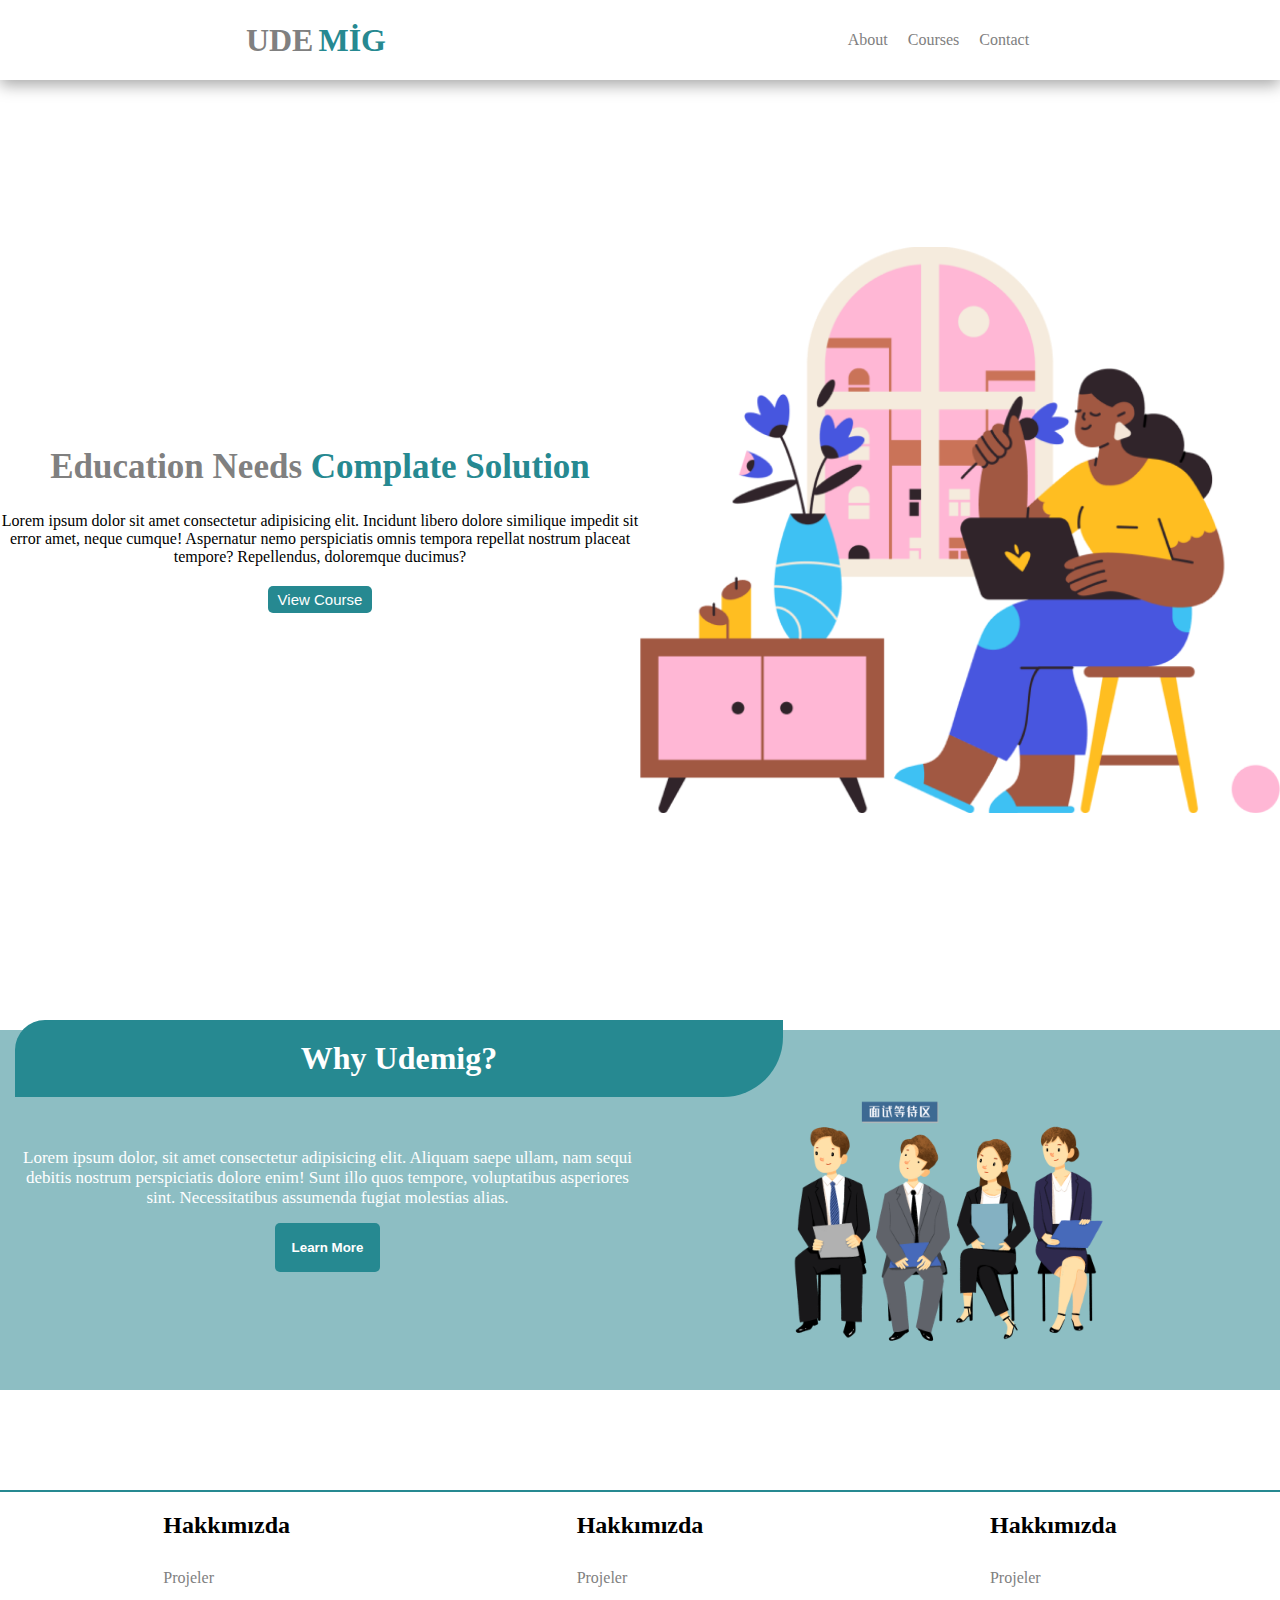
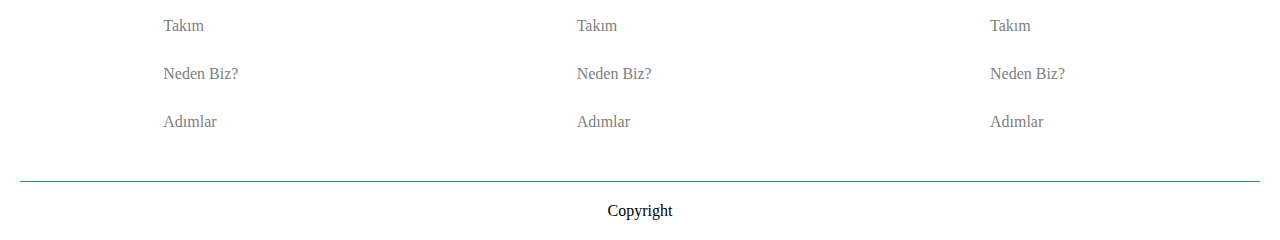
<file: index.html>
<!DOCTYPE html>
<html lang="en">
  <head>
    <meta charset="UTF-8" />
    <meta name="viewport" content="width=device-width, initial-scale=1.0" />
    <title>Document</title>
    <!-- Font Awesome Link -->
    <link
      rel="stylesheet"
      href="https://cdnjs.cloudflare.com/ajax/libs/font-awesome/6.4.2/css/all.min.css"
      integrity="sha512-z3gLpd7yknf1YoNbCzqRKc4qyor8gaKU1qmn+CShxbuBusANI9QpRohGBreCFkKxLhei6S9CQXFEbbKuqLg0DA=="
      crossorigin="anonymous"
      referrerpolicy="no-referrer"
    />
    <!-- Style CSS Link -->
    <link rel="stylesheet" href="style.css" />
  </head>
  <body>
    <!-- Header Start -->
    <header>
      <div class="logo">
        <a href="#">
          <i class="fa-solid fa-graduation-cap"></i>
        </a>
        <h1>UDE<span>MİG</span></h1>
      </div>
      <nav>
        <ul>
          <a href="about.html">About</a>
          <a href="courses.html">Courses</a>
          <a href="contact.html">Contact</a>
          <a href="#"><i class="fa-solid fa-magnifying-glass"></i></a>
        </ul>
      </nav>
    </header>
    <!-- Header End -->

    <!-- Section Start -->
    <section>
        <div class="sec-left">
            <h1>Education Needs <span>Complate Solution</span></h1>
            <p>
                Lorem ipsum dolor sit amet consectetur adipisicing elit. Incidunt
                libero dolore similique impedit sit error amet, neque cumque!
                Aspernatur nemo perspiciatis omnis tempora repellat nostrum placeat
                tempore? Repellendus, doloremque ducimus?
            </p>
            <button>View Course</button>
        </div>
        <img class="sec-img" src="img/Image.png">
    </section>
    <!-- Section End -->

    <!-- Course Info Start -->
    <div class="course_info">
        <div class="info_sec">
            <h1>Why Udemig?</h1>
            <p>
                Lorem ipsum dolor, sit amet consectetur adipisicing elit. Aliquam
                saepe ullam, nam sequi debitis nostrum perspiciatis dolore enim! Sunt
                illo quos tempore, voluptatibus asperiores sint. Necessitatibus
                assumenda fugiat molestias alias.
            </p>
            <button>Learn More</button>
        </div>
        <div class="img_sec">
            <img src="img/toplantı.png">
        </div>
    </div>
    <!-- Course Info End -->

    <!-- Footer Start -->
    <footer>
      <div class="footer_start">
        <div class="footer_area">
          <h2>Hakkımızda</h2>
          <a href="#">Projeler</a>
          <a href="#">Takım</a>
          <a href="#">Neden Biz?</a>
          <a href="#">Adımlar</a>
        </div>
        <div class="footer_area">
          <h2>Hakkımızda</h2>
          <a href="#">Projeler</a>
          <a href="#">Takım</a>
          <a href="#">Neden Biz?</a>
          <a href="#">Adımlar</a>
        </div>
        <div class="footer_area">
          <h2>Hakkımızda</h2>
          <a href="#">Projeler</a>
          <a href="#">Takım</a>
          <a href="#">Neden Biz?</a>
          <a href="#">Adımlar</a>
        </div>
      </div>
      <p class="bottom">Copyright</p>
    </footer>
    <!-- Footer End -->
  </body>
</html>
</file>
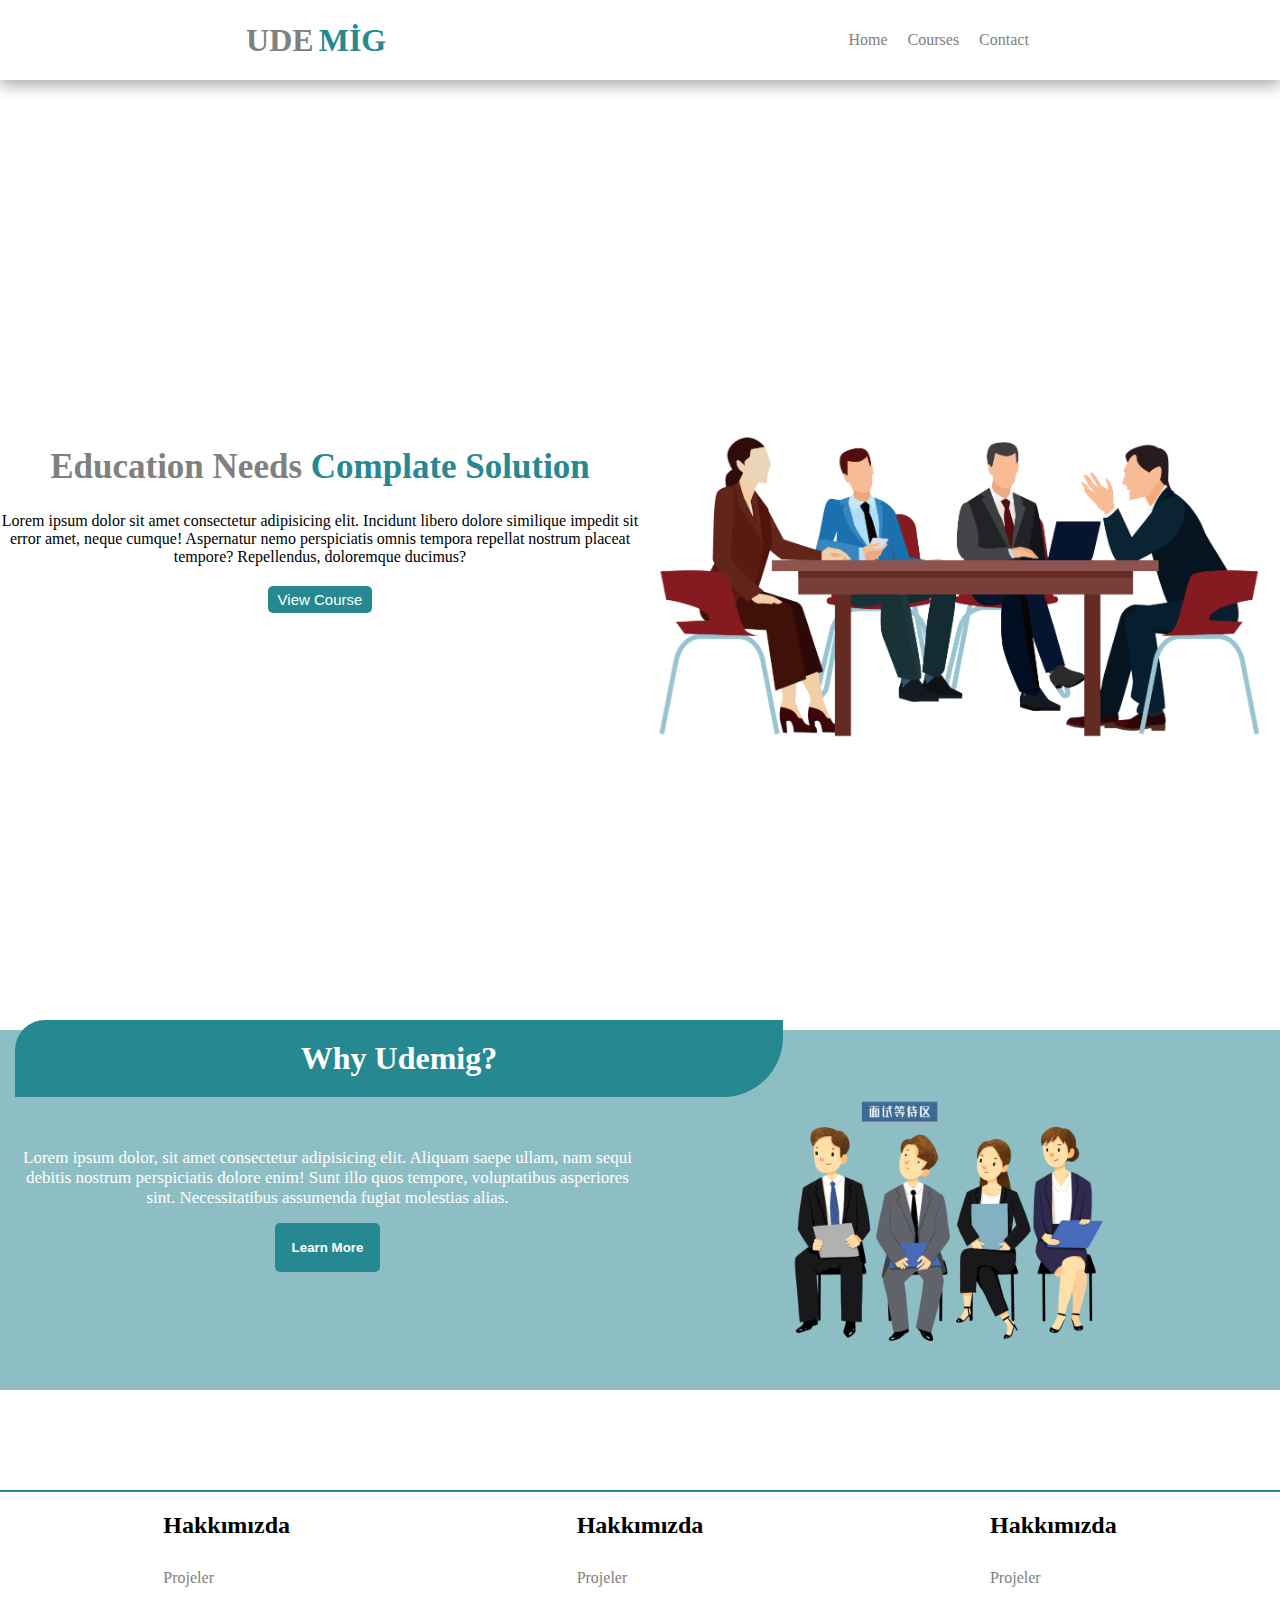
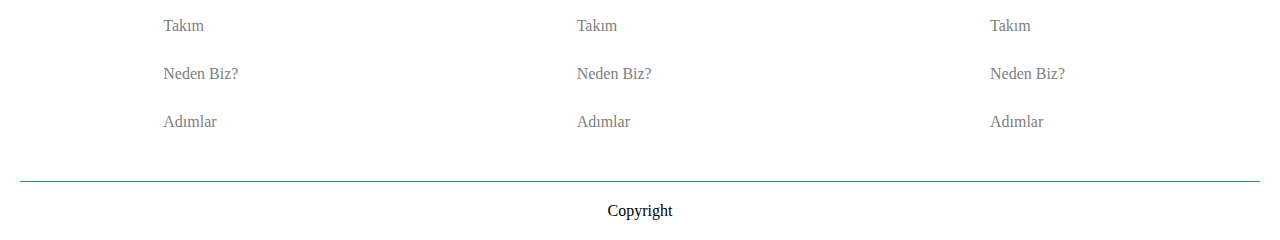
<file: about.html>
<!DOCTYPE html>
<html lang="en">
  <head>
    <meta charset="UTF-8" />
    <meta name="viewport" content="width=device-width, initial-scale=1.0" />
    <title>Document</title>
    <!-- Font Awesome Link -->
    <link
      rel="stylesheet"
      href="https://cdnjs.cloudflare.com/ajax/libs/font-awesome/6.4.2/css/all.min.css"
      integrity="sha512-z3gLpd7yknf1YoNbCzqRKc4qyor8gaKU1qmn+CShxbuBusANI9QpRohGBreCFkKxLhei6S9CQXFEbbKuqLg0DA=="
      crossorigin="anonymous"
      referrerpolicy="no-referrer"
    />
    <!-- Style CSS Link -->
    <link rel="stylesheet" href="style.css" />
  </head>
  <body>
    <!-- Header Start -->
    <header>
      <div class="logo">
        <a href="#">
          <i class="fa-solid fa-graduation-cap"></i>
        </a>
        <h1>UDE<span>MİG</span></h1>
      </div>
      <nav>
        <ul>
          <a href="index.html">Home</a>
          <a href="courses.html">Courses</a>
          <a href="contact.html">Contact</a>
          <a href="#"><i class="fa-solid fa-magnifying-glass"></i></a>
        </ul>
      </nav>
    </header>
    <!-- Header End -->

    <!-- Section Start -->
    <section>
        <div class="sec-left">
            <h1>Education Needs <span>Complate Solution</span></h1>
            <p>
                Lorem ipsum dolor sit amet consectetur adipisicing elit. Incidunt
                libero dolore similique impedit sit error amet, neque cumque!
                Aspernatur nemo perspiciatis omnis tempora repellat nostrum placeat
                tempore? Repellendus, doloremque ducimus?
            </p>
            <button>View Course</button>
        </div>
        <img class="sec-img" src="img/toplantı2.png">
    </section>
    <!-- Section End -->

    <!-- Course Info Start -->
    <div class="course_info">
        <div class="info_sec">
            <h1>Why Udemig?</h1>
            <p>
                Lorem ipsum dolor, sit amet consectetur adipisicing elit. Aliquam
                saepe ullam, nam sequi debitis nostrum perspiciatis dolore enim! Sunt
                illo quos tempore, voluptatibus asperiores sint. Necessitatibus
                assumenda fugiat molestias alias.
            </p>
            <button>Learn More</button>
        </div>
        <div class="img_sec">
            <img src="img/toplantı.png">
        </div>
    </div>
    <!-- Course Info End -->

    <!-- Footer Start -->
    <footer>
      <div class="footer_start">
        <div class="footer_area">
          <h2>Hakkımızda</h2>
          <a href="#">Projeler</a>
          <a href="#">Takım</a>
          <a href="#">Neden Biz?</a>
          <a href="#">Adımlar</a>
        </div>
        <div class="footer_area">
          <h2>Hakkımızda</h2>
          <a href="#">Projeler</a>
          <a href="#">Takım</a>
          <a href="#">Neden Biz?</a>
          <a href="#">Adımlar</a>
        </div>
        <div class="footer_area">
          <h2>Hakkımızda</h2>
          <a href="#">Projeler</a>
          <a href="#">Takım</a>
          <a href="#">Neden Biz?</a>
          <a href="#">Adımlar</a>
        </div>
      </div>
      <p class="bottom">Copyright</p>
    </footer>
    <!-- Footer End -->
  </body>
</html>
</file>
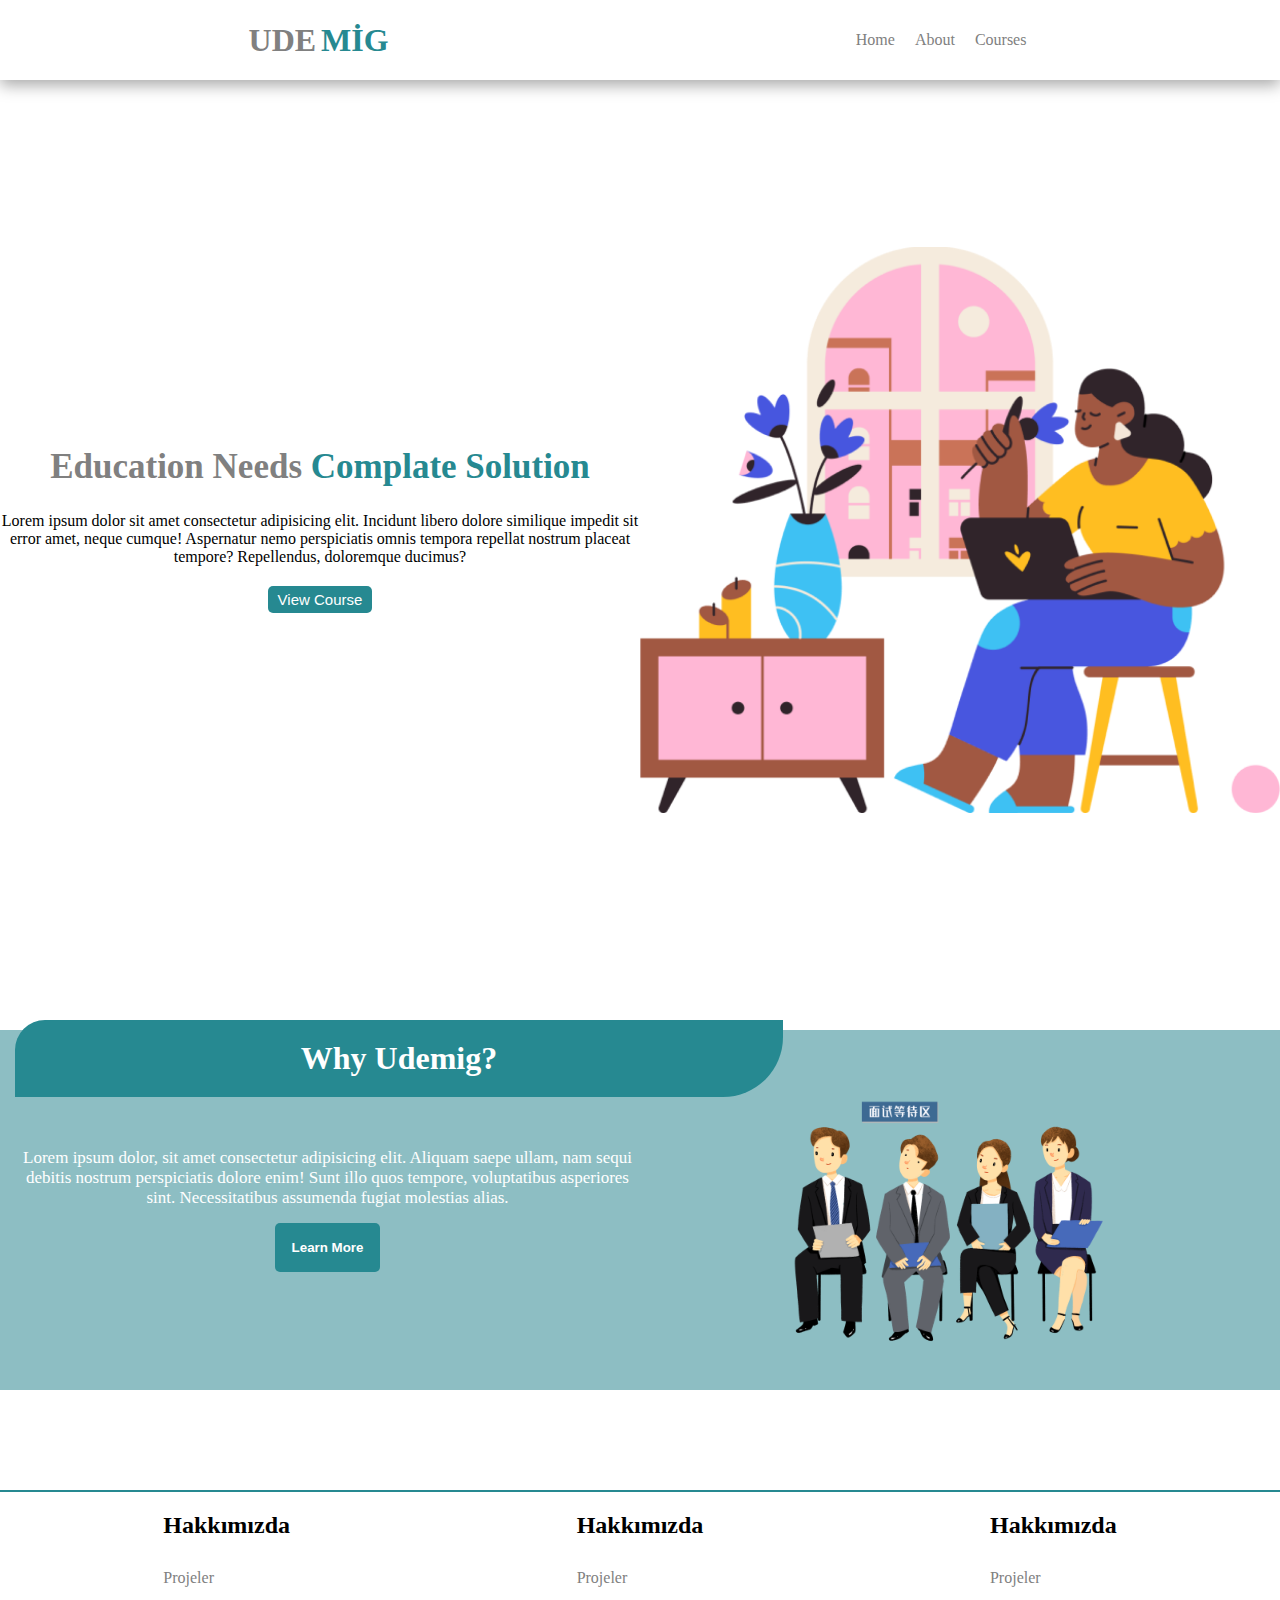
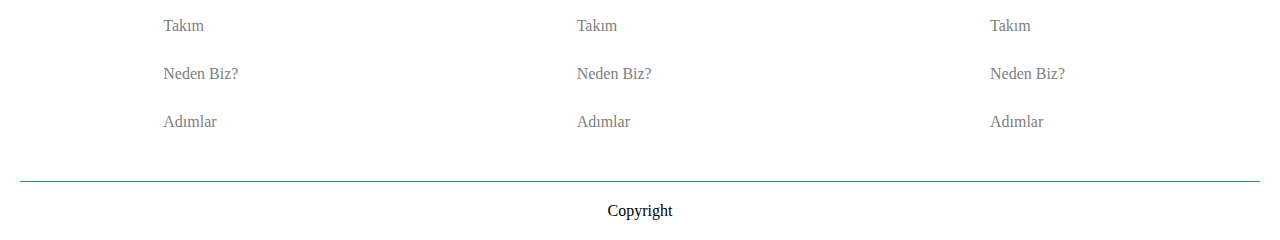
<file: contact.html>
<!DOCTYPE html>
<html lang="en">
  <head>
    <meta charset="UTF-8" />
    <meta name="viewport" content="width=device-width, initial-scale=1.0" />
    <title>Document</title>
    <!-- Font Awesome Link -->
    <link
      rel="stylesheet"
      href="https://cdnjs.cloudflare.com/ajax/libs/font-awesome/6.4.2/css/all.min.css"
      integrity="sha512-z3gLpd7yknf1YoNbCzqRKc4qyor8gaKU1qmn+CShxbuBusANI9QpRohGBreCFkKxLhei6S9CQXFEbbKuqLg0DA=="
      crossorigin="anonymous"
      referrerpolicy="no-referrer"
    />
    <!-- Style CSS Link -->
    <link rel="stylesheet" href="style.css" />
  </head>
  <body>
    <!-- Header Start -->
    <header>
      <div class="logo">
        <a href="#">
          <i class="fa-solid fa-graduation-cap"></i>
        </a>
        <h1>UDE<span>MİG</span></h1>
      </div>
      <nav>
        <ul>
          <a href="index.html">Home</a>
          <a href="about.html">About</a>
          <a href="courses.html">Courses</a>
          <a href="#"><i class="fa-solid fa-magnifying-glass"></i></a>
        </ul>
      </nav>
    </header>
    <!-- Header End -->

    <!-- Section Start -->
    <section>
        <div class="sec-left">
            <h1>Education Needs <span>Complate Solution</span></h1>
            <p>
                Lorem ipsum dolor sit amet consectetur adipisicing elit. Incidunt
                libero dolore similique impedit sit error amet, neque cumque!
                Aspernatur nemo perspiciatis omnis tempora repellat nostrum placeat
                tempore? Repellendus, doloremque ducimus?
            </p>
            <button>View Course</button>
        </div>
        <img class="sec-img" src="img/Image.png">
    </section>
    <!-- Section End -->

    <!-- Course Info Start -->
    <div class="course_info">
        <div class="info_sec">
            <h1>Why Udemig?</h1>
            <p>
                Lorem ipsum dolor, sit amet consectetur adipisicing elit. Aliquam
                saepe ullam, nam sequi debitis nostrum perspiciatis dolore enim! Sunt
                illo quos tempore, voluptatibus asperiores sint. Necessitatibus
                assumenda fugiat molestias alias.
            </p>
            <button>Learn More</button>
        </div>
        <div class="img_sec">
            <img src="img/toplantı.png">
        </div>
    </div>
    <!-- Course Info End -->

    <!-- Footer Start -->
    <footer>
      <div class="footer_start">
        <div class="footer_area">
          <h2>Hakkımızda</h2>
          <a href="#">Projeler</a>
          <a href="#">Takım</a>
          <a href="#">Neden Biz?</a>
          <a href="#">Adımlar</a>
        </div>
        <div class="footer_area">
          <h2>Hakkımızda</h2>
          <a href="#">Projeler</a>
          <a href="#">Takım</a>
          <a href="#">Neden Biz?</a>
          <a href="#">Adımlar</a>
        </div>
        <div class="footer_area">
          <h2>Hakkımızda</h2>
          <a href="#">Projeler</a>
          <a href="#">Takım</a>
          <a href="#">Neden Biz?</a>
          <a href="#">Adımlar</a>
        </div>
      </div>
      <p class="bottom">Copyright</p>
    </footer>
    <!-- Footer End -->
  </body>
</html>
</file>
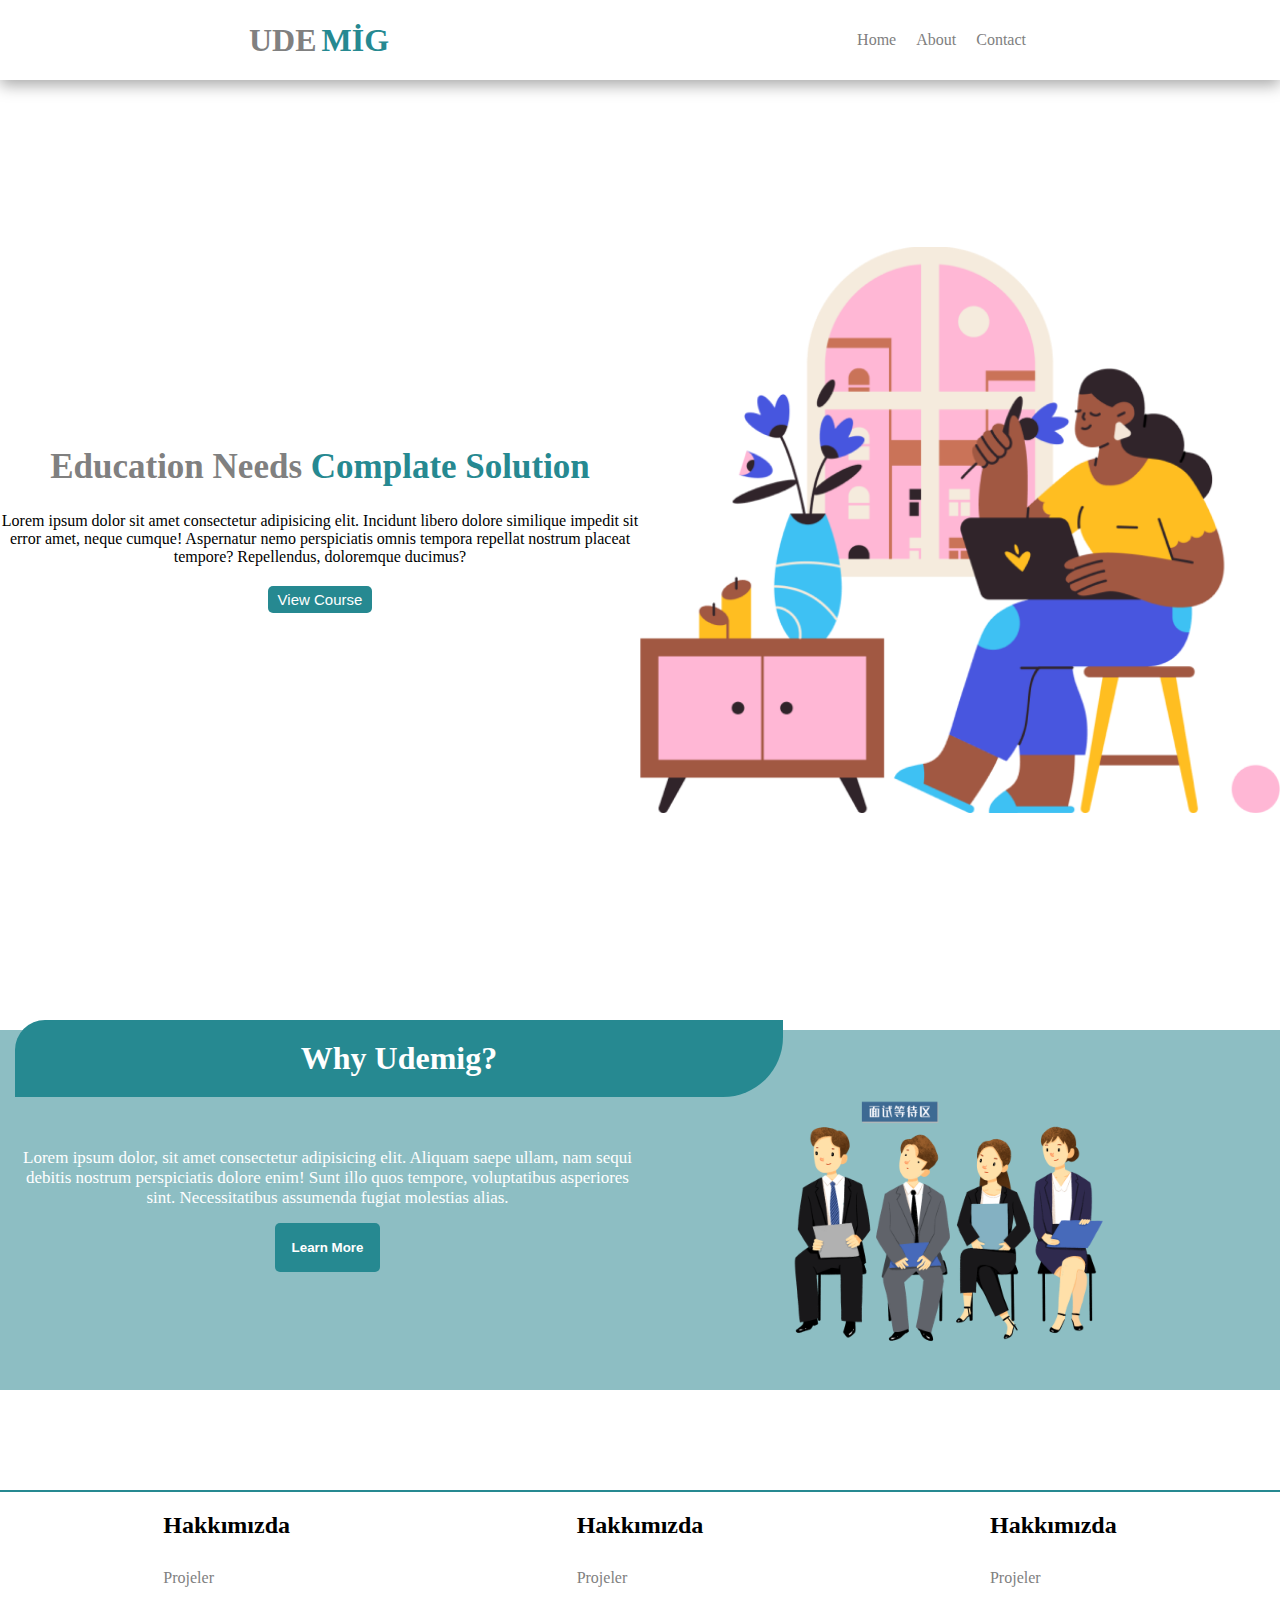
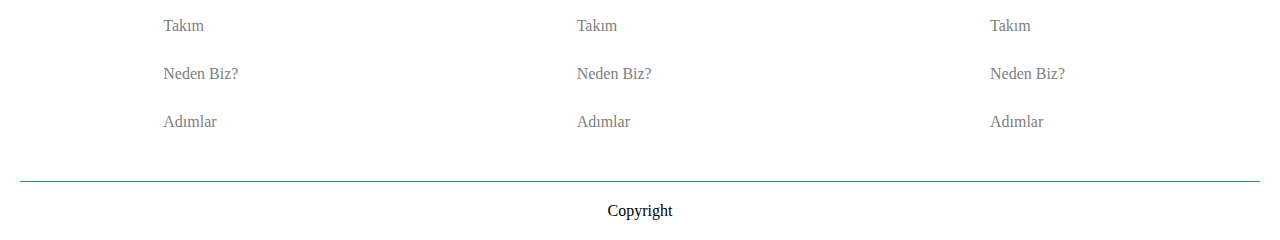
<file: courses.html>
<!DOCTYPE html>
<html lang="en">
  <head>
    <meta charset="UTF-8" />
    <meta name="viewport" content="width=device-width, initial-scale=1.0" />
    <title>Document</title>
    <!-- Font Awesome Link -->
    <link
      rel="stylesheet"
      href="https://cdnjs.cloudflare.com/ajax/libs/font-awesome/6.4.2/css/all.min.css"
      integrity="sha512-z3gLpd7yknf1YoNbCzqRKc4qyor8gaKU1qmn+CShxbuBusANI9QpRohGBreCFkKxLhei6S9CQXFEbbKuqLg0DA=="
      crossorigin="anonymous"
      referrerpolicy="no-referrer"
    />
    <!-- Style CSS Link -->
    <link rel="stylesheet" href="style.css" />
  </head>
  <body>
    <!-- Header Start -->
    <header>
      <div class="logo">
        <a href="#">
          <i class="fa-solid fa-graduation-cap"></i>
        </a>
        <h1>UDE<span>MİG</span></h1>
      </div>
      <nav>
        <ul>
          <a href="index.html">Home</a>
          <a href="about.html">About</a>
          <a href="contact.html">Contact</a>
          <a href="#"><i class="fa-solid fa-magnifying-glass"></i></a>
        </ul>
      </nav>
    </header>
    <!-- Header End -->

    <!-- Section Start -->
    <section>
        <div class="sec-left">
            <h1>Education Needs <span>Complate Solution</span></h1>
            <p>
                Lorem ipsum dolor sit amet consectetur adipisicing elit. Incidunt
                libero dolore similique impedit sit error amet, neque cumque!
                Aspernatur nemo perspiciatis omnis tempora repellat nostrum placeat
                tempore? Repellendus, doloremque ducimus?
            </p>
            <button>View Course</button>
        </div>
        <img class="sec-img" src="img/Image.png">
    </section>
    <!-- Section End -->

    <!-- Course Info Start -->
    <div class="course_info">
        <div class="info_sec">
            <h1>Why Udemig?</h1>
            <p>
                Lorem ipsum dolor, sit amet consectetur adipisicing elit. Aliquam
                saepe ullam, nam sequi debitis nostrum perspiciatis dolore enim! Sunt
                illo quos tempore, voluptatibus asperiores sint. Necessitatibus
                assumenda fugiat molestias alias.
            </p>
            <button>Learn More</button>
        </div>
        <div class="img_sec">
            <img src="img/toplantı.png">
        </div>
    </div>
    <!-- Course Info End -->

    <!-- Footer Start -->
    <footer>
      <div class="footer_start">
        <div class="footer_area">
          <h2>Hakkımızda</h2>
          <a href="#">Projeler</a>
          <a href="#">Takım</a>
          <a href="#">Neden Biz?</a>
          <a href="#">Adımlar</a>
        </div>
        <div class="footer_area">
          <h2>Hakkımızda</h2>
          <a href="#">Projeler</a>
          <a href="#">Takım</a>
          <a href="#">Neden Biz?</a>
          <a href="#">Adımlar</a>
        </div>
        <div class="footer_area">
          <h2>Hakkımızda</h2>
          <a href="#">Projeler</a>
          <a href="#">Takım</a>
          <a href="#">Neden Biz?</a>
          <a href="#">Adımlar</a>
        </div>
      </div>
      <p class="bottom">Copyright</p>
    </footer>
    <!-- Footer End -->
  </body>
</html>
</file>
<file: style.css>
/*! Base CSS Start */

* {
    margin: 0;
    padding: 0;
    box-sizing: border-box;
}

:root {
    --main-color: rgb(38, 137, 145);
}

body {
    overflow-x: hidden;
}

/*! Base CSS End */

/* Header Start */

header {
    width: 100%;
    height: 80px;
    display: flex;
    justify-content: space-around;
    align-items: center;
    background-color: #fff;
    z-index: 100;
    box-shadow: rgba(0, 0, 0, 0.35) 0px 5px 15px;
}

header .logo {
    display: flex;
    align-items: center;
    gap: 15px;
}

header .logo h1 {
    color: grey;
}

header .logo h1 span {
    color: var(--main-color);
    padding-left: 5px;
}

header .logo a {
    font-size: 50px;
    color: var(--main-color);
}

header nav ul {
    display: flex;
    gap: 20px;
}

header nav ul a {
    text-decoration: none;
    color: grey;
}

header nav ul a:hover {
    color: var(--main-color);
}

header nav ul a i {
    color: var(--main-color);
}

/* Header End */

/* Section Start */

section {
    display: flex;
    align-items: center;
    height: 100vh;
    width: 100%;
    margin-bottom: 50px;
}

section .sec-left {
    text-align: center;
    flex: 1;
}

section .sec-left h1 {
    font-size: 35px;
    color: grey;
    margin-bottom: 25px;
}

section .sec-left h1 span {
    color: var(--main-color);
}

section .sec-left p {
    font-size: 16px;
}

section .sec-left button {
    padding: 5px 10px;
    border: none;
    background-color: var(--main-color);
    color: #fff;
    border-radius: 5px;
    font-size: 15px;
    margin-top: 20px;
    cursor: pointer;
    transition: 400ms;
}

section .sec-left button:hover {
    transform: scale(0.9);
}

section .sec-img {
    flex: 1;
    width: 300px;
}

/* Section End */

/* Course Info Start */

.course_info {
    display: flex;
    align-items: center;
    text-align: center;
    background-color: rgba(48, 137, 145, 0.55);
    padding: 15px;
    width: 100%;
    height: 40vh;
    position: relative;
}

.info_sec,
.img_sec {
    flex: 1;
} 

.img_sec img {
    width: 400px;
}

.course_info .info_sec h1 {
    background-color: var(--main-color);
    color: #fff;
    padding: 20px;
    width: 60%;
    position: absolute;
    top: -10px;
    border-bottom-right-radius: 60px;
    border-top-left-radius: 30px;
}

.course_info .info_sec p {
    font-size: 17px;
    color: #fff;
}

.course_info .info_sec button {
    padding: 15px;
    border-radius: 5px;
    border: none;
    background-color: var(--main-color);
    color: #fff;
    margin-top: 15px;
    cursor: pointer;
    border: 2px solid transparent;
    transition: all .3s ease;
    font-weight: 600;
}

.course_info .info_sec button:hover {
    background-color: #fff;
    color: var(--main-color);
    border: 2px solid var(--main-color);
}

/* Course Info End */

/* Footer Start */

footer {
    padding: 20px;
    margin-top: 100px;
    border-top: 2px solid var(--main-color);
}

footer .footer_start {
    display: grid;
    grid-template-columns: repeat(3, 1fr);
    place-items: center;
}

footer .footer_start .footer_area {
    display: flex;
    flex-direction: column;
    gap: 30px;
}

footer .footer_start .footer_area a {
    text-decoration: none;
    color: grey;
}

footer .footer_start .footer_area a:hover {
    color: var(--main-color);
}

footer .bottom {
    text-align: center;
    margin-top: 50px;
    border-top: 1px solid var(--main-color);
    padding-top: 20px;
}

/* Footer End */
</file>
